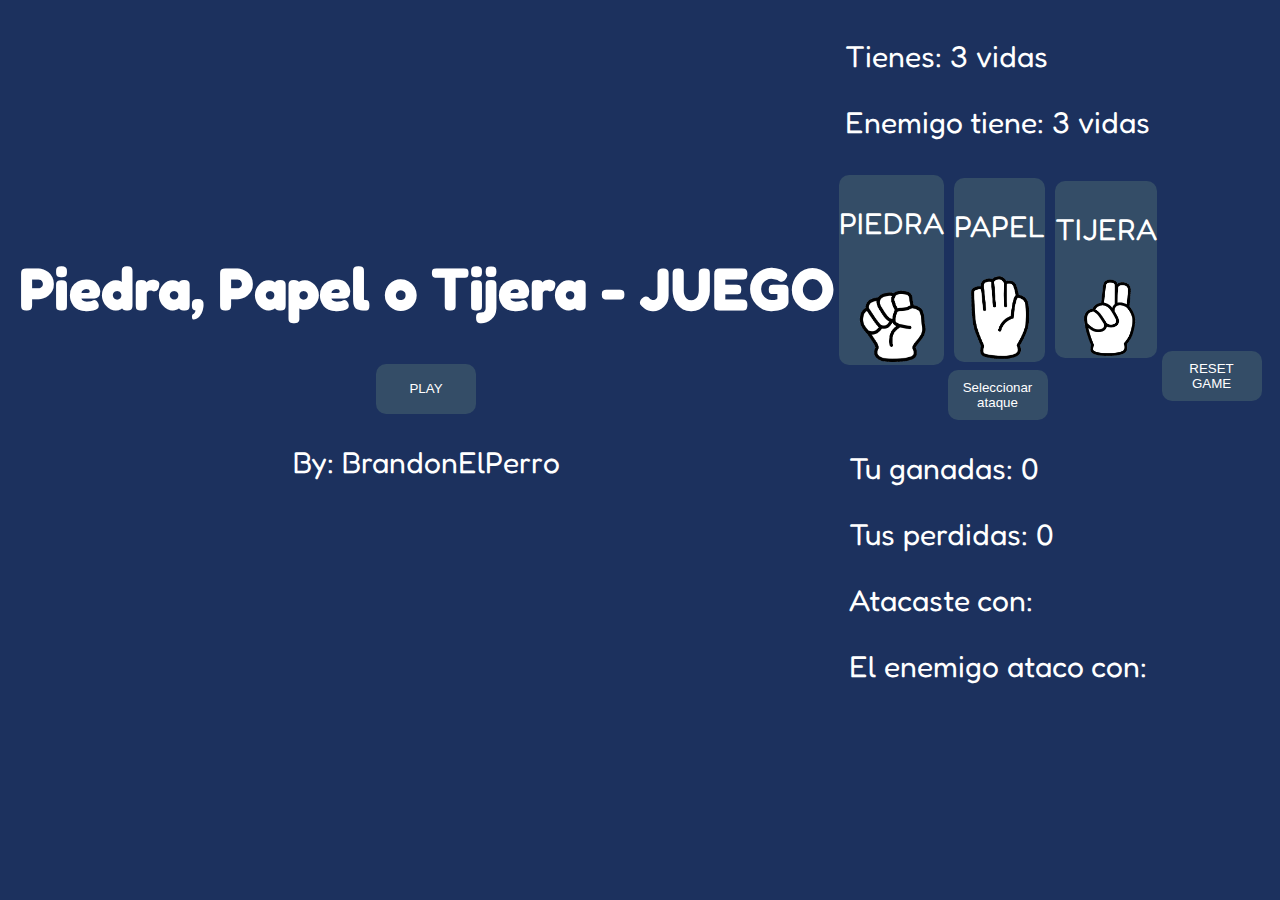
<file: Archivos/PPT - GAME/index.html>
<!DOCTYPE html>
<html lang="en">
<head>
    <meta charset="UTF-8">
    <meta http-equiv="X-UA-Compatible" content="IE=edge">
    <meta name="viewport" content="width=device-width, initial-scale=1.0">
    <link rel="stylesheet" href="./css/style.css">
    <title>PPT - GAME</title>
</head>
<body>
    <section class="starter" id="starter">
        <h1>Piedra, Papel o Tijera - JUEGO</h1>
        <button id="play-button">PLAY</button>
        <p>By: BrandonElPerro</p>
    </section>

    <section class="combat" id="combat">
        <div class="combat-progress" id="combat-progress">
            <p>Tienes: <span id="span-vidas-jugador">3</span> vidas</p>
            <p>Enemigo tiene: <span id="span-vidas-enemigo">3</span> vidas</p>
        </div>

        <div class="buttons-combat">
            <input type="radio" name="objeto" id="stone-radio" />
            <label class="imagen-ataque" for="stone-radio">
                <p>PIEDRA</p>
                <img src="./Imgs/rock.png" alt="stone-radio">
            </label>
                
            <input type="radio" name="objeto" id="paper-radio" />
            <label class="imagen-ataque" for="paper-radio">
                <p>PAPEL</p>
                <img src="./Imgs/paper.png" alt="paper-radio">
            </label>

            <input type="radio" name="objeto" id="scissor-radio" />
            <label class="imagen-ataque" for="scissor-radio">
                <p>TIJERA</p>
                <img src="./Imgs/scissor.png" alt="scissor-radio">
            </label>
        </div>
        <button id="chose-button">Seleccionar ataque</button>

        <div id="resultado">
            <p>Tu ganadas: <span id="wins"></span></p>
            <p>Tus perdidas: <span id="loses"></span></p>
            <p>Atacaste con: <span id="result-player"></span></p>
            <p>El enemigo ataco con: <span id="result-enemy"></span></p>
            <p id="result-final"></p>
        </div>
    </section>

    <section class="reset" id="reset">
        <div id="reset-pantalla">
            <p id="question"></p>
            <button id="reset-button">RESET GAME</button>
        </div>
    </section>

    <script src="./js/code.js"></script>
</body>
</html>
</file>
<file: Archivos/PPT - GAME/css/style.css>
@import url('https://fonts.googleapis.com/css2?family=Fredoka+One&display=swap');

body{
    display: flex;
    justify-content: center;
    align-items: center;
    background-color: #1C315E;
    color: white;
    font-family: 'Fredoka One', cursive;
    font-size: 30px;
}
input{
    display: none;
}


input:checked + label, input:hover + label{
    background: #222222;
    border-radius: 10px;
    border: none;
}

button{
    background-color: #344D67;
    color: white;
    padding: 10px;
    border: none;
    border-radius: 10px;
    width: 100px;
    height: 50px;
}

button:hover{
    background: #222222;
    border-radius: 10px;
    border: none;
}

button:active{
    background: #001253;
    border-radius: 10px;
    border: none;
}

#starter, #combat, #reset{
    display: flex;
    justify-content: center;
    align-items: center;
    flex-direction: column;
}

.buttons-combat{
    display: flex;
    align-items: center;
    justify-content: space-evenly;
    padding: 5px;
    gap: 10px;
}

.imagen-ataque{
    display: flex;
    justify-content: center;
    align-items: center;
    flex-direction: column;
    background-color: #344D67;
    border-radius: 10px;
}

.imagen-ataque img{
    width: 80px;
}
</file>
